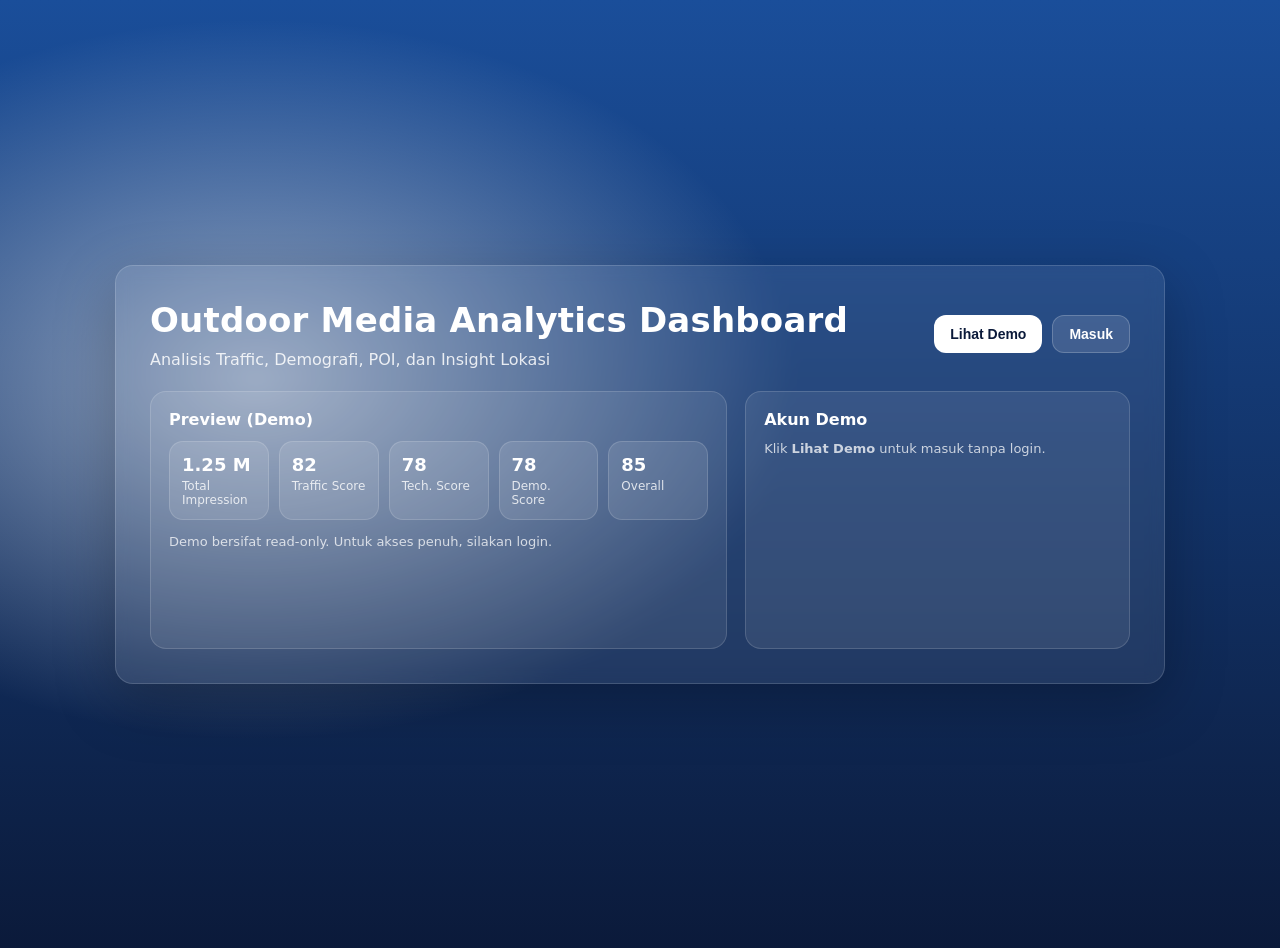
<file: index.html>
<!doctype html>
<html lang="id">
<head>
  <meta charset="utf-8" />
  <meta name="viewport" content="width=device-width, initial-scale=1" />
  <title>Outdoor Media Analytics Dashboard</title>
  <style>
    :root{--brand:#2b6cff;--bg:#0b1a3a;}
    body{margin:0;font-family:system-ui,-apple-system,Segoe UI,Roboto,Arial;background:#e9f0f6;}
    .hero{
      min-height:100vh;
      display:flex;
      align-items:center;
      justify-content:center;
      padding:24px;
      background:
        radial-gradient(900px 600px at 20% 40%, rgba(255,255,255,.55) 0%, rgba(255,255,255,0) 60%),
        linear-gradient(180deg, #1a4e9a 0%, #0b1a3a 100%);
    }
    .panel{
      width: min(980px, 100%);
      border-radius: 18px;
      background: rgba(255,255,255,.08);
      backdrop-filter: blur(8px);
      border: 1px solid rgba(255,255,255,.15);
      box-shadow: 0 18px 60px rgba(0,0,0,.25);
      padding: 34px;
      color:#fff;
    }
    .top{
      display:flex; align-items:center; justify-content:space-between; gap:16px; flex-wrap:wrap;
    }
    h1{margin:0;font-size:34px;letter-spacing:.2px;}
    p{margin:10px 0 0;color:rgba(255,255,255,.85)}
    .btns{display:flex; gap:10px; flex-wrap:wrap;}
    .btn{
      border:0; border-radius:12px; padding:10px 16px;
      font-weight:800; cursor:pointer; font-size:14px;
    }
    .btn.primary{background:#ffffff;color:#0b1a3a;}
    .btn.ghost{background:rgba(255,255,255,.12);color:#fff;border:1px solid rgba(255,255,255,.2);}
    .grid{
      display:grid;
      grid-template-columns: 1.2fr .8fr;
      gap:18px;
      margin-top:22px;
    }
    @media (max-width:900px){ .grid{grid-template-columns:1fr;} }
    .mock{
      background: rgba(255,255,255,.08);
      border:1px solid rgba(255,255,255,.15);
      border-radius: 16px;
      padding:18px;
      min-height:220px;
    }
    .kpis{display:grid; grid-template-columns: repeat(5, minmax(0,1fr)); gap:10px; margin-top:12px;}
    @media (max-width:900px){ .kpis{grid-template-columns: repeat(2, minmax(0,1fr));} }
    .kpi{background:rgba(255,255,255,.10); border:1px solid rgba(255,255,255,.15); border-radius:14px; padding:12px;}
    .kpi .n{font-size:18px;font-weight:900}
    .kpi .l{font-size:12px;color:rgba(255,255,255,.8);margin-top:4px}
    .note{margin-top:14px; font-size:13px; color:rgba(255,255,255,.75)}
    a{color:#fff}
  </style>
</head>
<body>
  <div class="hero">
    <div class="panel">
      <div class="top">
        <div>
          <h1>Outdoor Media Analytics Dashboard</h1>
          <p>Analisis Traffic, Demografi, POI, dan Insight Lokasi</p>
        </div>
        <div class="btns">
          <button class="btn primary" id="btnDemo">Lihat Demo</button>
          <button class="btn ghost" id="btnLogin">Masuk</button>
        </div>
      </div>

      <div class="grid">
        <div class="mock">
          <div style="font-weight:900;margin-bottom:6px;">Preview (Demo)</div>
          <div class="kpis">
            <div class="kpi"><div class="n">1.25 M</div><div class="l">Total Impression</div></div>
            <div class="kpi"><div class="n">82</div><div class="l">Traffic Score</div></div>
            <div class="kpi"><div class="n">78</div><div class="l">Tech. Score</div></div>
            <div class="kpi"><div class="n">78</div><div class="l">Demo. Score</div></div>
            <div class="kpi"><div class="n">85</div><div class="l">Overall</div></div>
          </div>
          <div class="note">Demo bersifat read-only. Untuk akses penuh, silakan login.</div>
        </div>

        <div class="mock">
          <div style="font-weight:900;margin-bottom:10px;">Akun Demo</div>
          <div style="font-size:14px;line-height:1.6;color:rgba(255,255,255,.9)">
          </div>
          <div class="note" style="margin-top:12px">
            Klik <b>Lihat Demo</b> untuk masuk tanpa login.
          </div>
        </div>
      </div>
    </div>
  </div>

  <script src="auth.js"></script>
  <script>
    document.getElementById('btnLogin').addEventListener('click', () => {
      window.location.href = 'login.html';
    });
    document.getElementById('btnDemo').addEventListener('click', () => {
      window.OMA_AUTH?.enterDemo();
      window.location.href = 'dashboard.html';
    });
  </script>
</body>
</html>
</file>
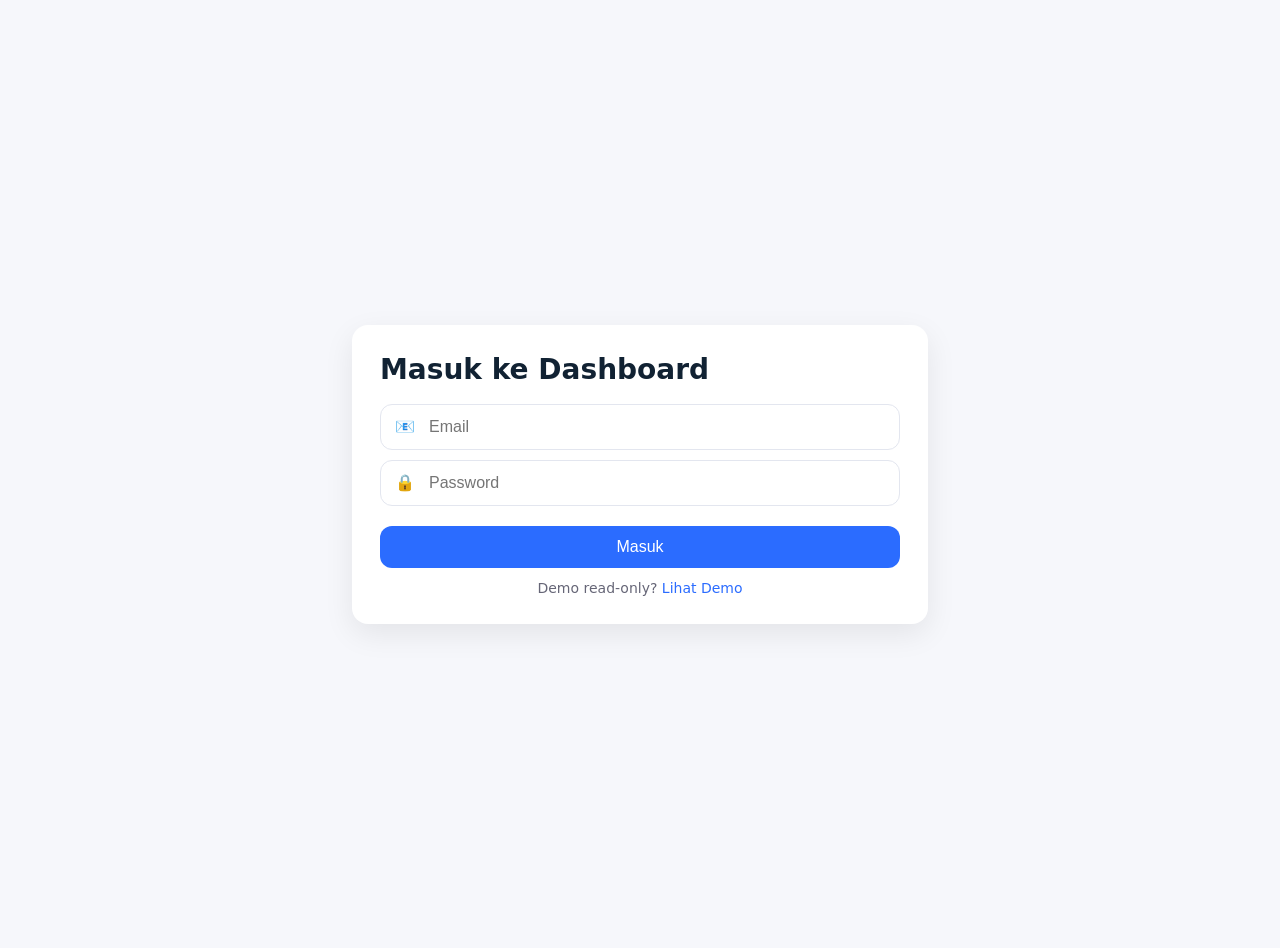
<file: login.html>
<!doctype html>
<html lang="id">
<head>
  <meta charset="utf-8" />
  <meta name="viewport" content="width=device-width, initial-scale=1" />
  <title>Masuk Dashboard</title>
  <style>
    body{margin:0;font-family:system-ui,-apple-system,Segoe UI,Roboto,Arial;background:#f6f7fb;}
    .wrap{min-height:100vh;display:flex;align-items:center;justify-content:center;padding:24px;}
    .card{width:100%;max-width:520px;background:white;border-radius:16px;box-shadow:0 10px 30px rgba(0,0,0,.08);padding:28px;}
    h1{margin:0 0 18px;font-size:28px;color:#123;}
    .field{display:flex;gap:12px;align-items:center;border:1px solid #e3e6ef;border-radius:12px;padding:12px 14px;margin:10px 0;}
    .field input{border:0;outline:0;flex:1;font-size:16px;}
    .btn{width:100%;border:0;border-radius:12px;padding:12px 14px;font-size:16px;background:#2b6cff;color:#fff;cursor:pointer;margin-top:10px;}
    .muted{color:#667; font-size:14px; margin-top:12px; text-align:center;}
    .error{color:#b00020; font-size:14px; margin-top:10px; display:none;}
    a{color:#2b6cff;text-decoration:none;}
  </style>
</head>
<body>
  <div class="wrap">
    <div class="card">
      <h1>Masuk ke Dashboard</h1>
      <form id="loginForm">
        <div class="field">
          <span>📧</span>
          <input id="email" type="email" placeholder="Email" autocomplete="username" required />
        </div>
        <div class="field">
          <span>🔒</span>
          <input id="password" type="password" placeholder="Password" autocomplete="current-password" required />
        </div>
        <button class="btn" type="submit">Masuk</button>
        <div id="err" class="error"></div>
      </form>

      <div class="muted">Demo read-only? <a href="#" id="demoLink">Lihat Demo</a></div>
</code></div>
    </div>
  </div>

  <script src="auth.js"></script>
  <script>
    const form = document.getElementById('loginForm');
    const err = document.getElementById('err');

    function showErr(msg){ err.textContent = msg; err.style.display='block'; }

    form.addEventListener('submit', (e) => {
      e.preventDefault();
      err.style.display='none';
      const email = document.getElementById('email').value;
      const password = document.getElementById('password').value;

      const res = window.Auth?.login(email, password);
      if (!res || !res.ok) return showErr(res?.error || 'Gagal login.');

      // Penting: role diset dari USERS mapping di auth.js
      window.location.href = 'dashboard.html';
    });

    document.getElementById('demoLink').addEventListener('click', (e) => {
      e.preventDefault();
      window.OMA_AUTH?.enterDemo();
      window.location.href = 'dashboard.html';
    });
  </script>
</body>
</html>
</file>
